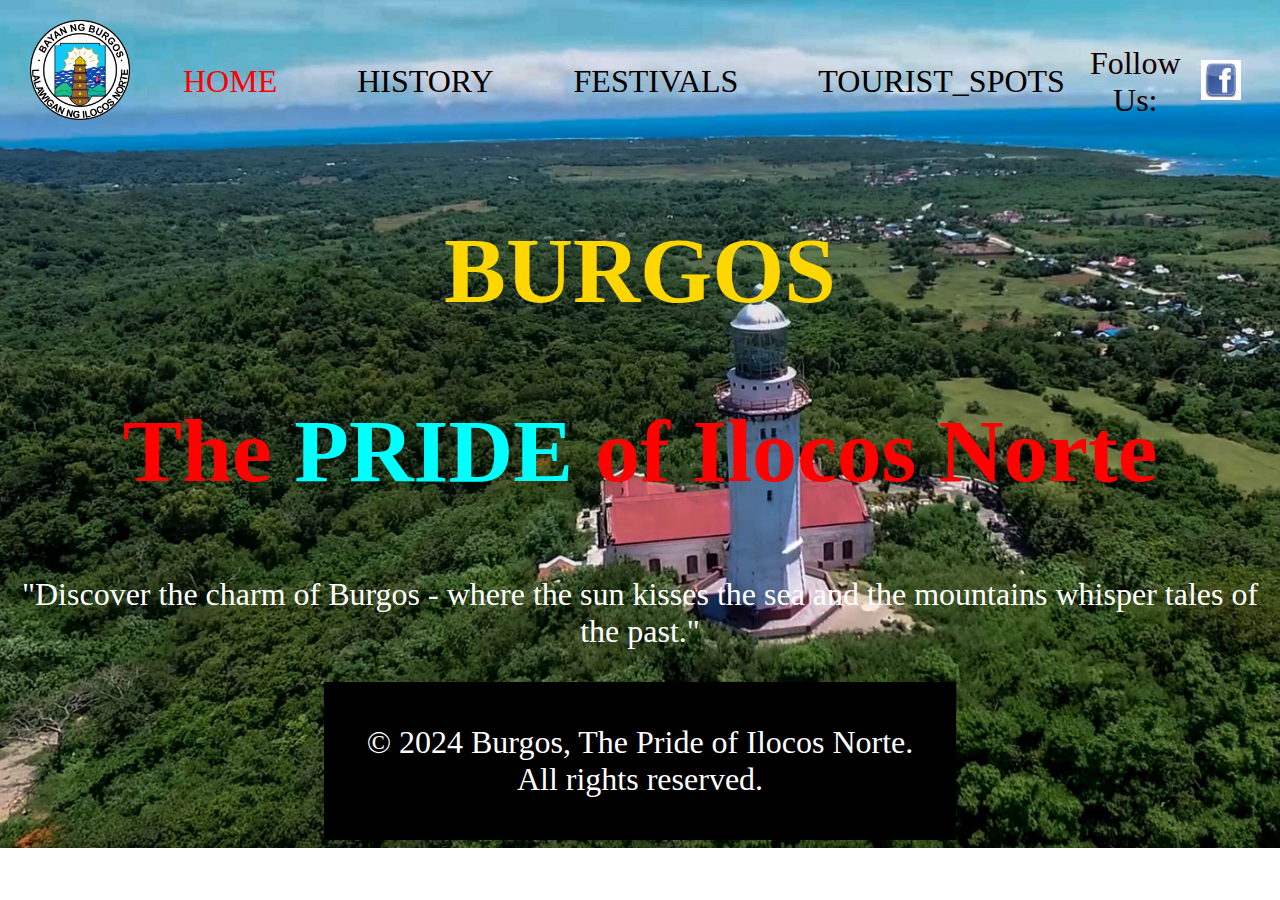
<file: index.html>
<!DOCTYPE html>
<html lang="en">
<head>
    <meta charset="UTF-8">
    <meta name="viewport" content="width=device-width, initial-scale=1.0">
    <title>Welcome to Burgos, Ilocos Norte</title>
    <link rel="stylesheet" href="style.css">
</head>
<body>
    <header>
        <div class="container">
            <a href="home" class="logo">
                <img src="images/Burgos_ilocos_norte_seal_logo.png" alt="Logo" class="logo-img">
            </a>
    
            <nav>
                <ul class="nav-links">
                    <li><a href="index.html" class="highlighted-link">HOME</a></li>
                    <li><a href="history.html">HISTORY</a></li>
                    <li><a href="festivals.html">FESTIVALS</a></li>
                    <li><a href="touristspots.html">TOURIST_SPOTS</a></li>
                </ul>
                <div class="social-icons">
                    <span>Follow Us:</span>
                    <a href="https://web.facebook.com/pages/Burgos-Ilocos-Norte/335715713111651" target="_blank">
                        <img src="images/OIP.jpg" alt="FacAebook" class="icon">
                    </a>
                </div>
            </nav>
        </div>
    
        <h1>BURGOS</h1>
        <h2>The <span class="highlight">PRIDE</span> of Ilocos Norte</h2>
        <p>"Discover the charm of Burgos - where the sun kisses the sea and the mountains whisper tales of the past."</p>
        
    </header>

    <footer>
        <div class="container">
            <p>&copy; 2024 Burgos, The Pride of Ilocos Norte. All rights reserved.</p>
        </div>
    </footer>
</body> 
</html>
</file>
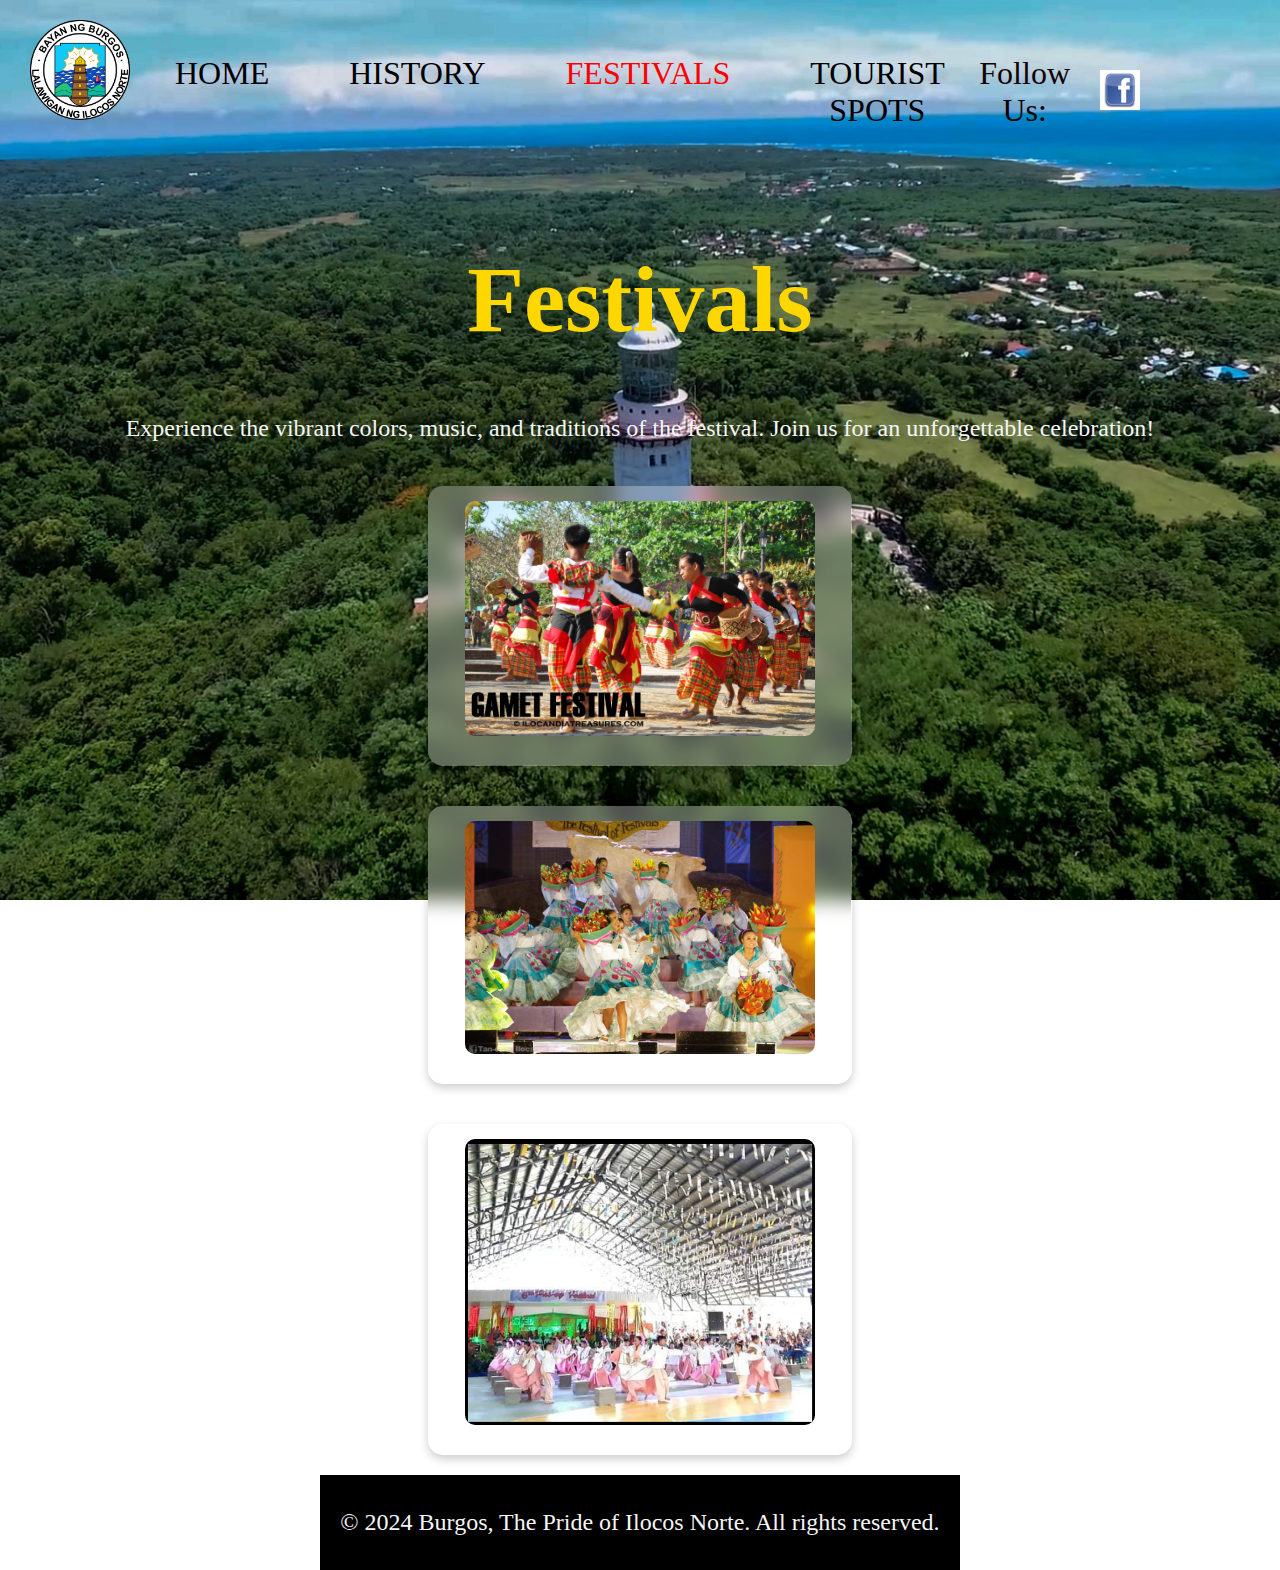
<file: festivals.html>
<!DOCTYPE html>
<html lang="en">
<head>
    <meta charset="UTF-8">
    <meta name="viewport" content="width=device-width, initial-scale=1.0">
    <title>Burgos Festivals</title>
    <link rel="stylesheet" href="festivals.css">
</head>
<body>
    <header>
        <div class="container">
            <a href="home" class="logo">
                <img src="images/Burgos_ilocos_norte_seal_logo.png" alt="Logo" class="logo-img">
            </a>

            <nav>
                <ul class="nav-links">
                    <li><a href="index.html">HOME</a></li>
                    <li><a href="history.html">HISTORY</a></li>
                    <li><a href="festivals.html" class="highlighted-link">FESTIVALS</a></li>
                    <li><a href="touristspots.html">TOURIST SPOTS</a></li>
                </ul>
                <div class="social-icons">
                    <span>Follow Us:</span>
                    <a href="https://web.facebook.com/pages/Burgos-Ilocos-Norte/335715713111651" target="_blank">
                        <img src="images/OIP.jpg" alt="Facebook" class="icon">
                    </a>
                </div>
            </nav>
        </div>


        <main>
            <section>
                <h1>Festivals</h1>
                <p>Experience the vibrant colors, music, and traditions of the festival. Join us for an unforgettable celebration!</p>
                
                <div class="festival-container">
                    <div class="festival-item">
                        <img src="images/gamet festival.jpg" alt="Gamet Festival" class="festival-image">
                        <p class="festival-description">The “black gold” of Burgos, Porphyra Marcosii, a species of seaweed found in northernmost Luzon, locally called “gamet”, was named after the late President Ferdinand E. Marcos. This purplish, blackish seaweed grows abundantly in the intertidal zone on the rocks and barnacles from November to March when the Northwest monsoon brings rainshowers, cold winds and big waves. Today, gamet has a high market demand not just because it has become a gourmet's delight but it is  known to contain high percentage of protein, iodine and vitamins A, B & C. Porphyra production in Ilocos remains underdeveloped because of lack of technology and resources. However, because it holds a better promise for a better livelihood, fisherfolks abandon fishing as they are attracted to gamet harvesting which is more profitable, even though it is a hazardous occupation.

                        For the adventurous, especially those in search for gustatory delights, Burgos is the town to visit. This picturesque town holds an annual festival to celebrate the uniquely delectable black gold of Ilocos; the gamet, which has acquired a celebrity status. The festival held in May includes parades with floats, street dancing and other forms of entertainment. The highlight of this celebration is the feasting on gamet dishes and other signature Ilocano dishes. This is an event you will always remember along with a lasting impression of the warm hospitality of the Ilocanos.</p>
                </div>
                    </div>
        
                <!-- Saniata Festival -->
                <div class="festival-container">
                    <div class="festival-item">
                        <img src="images/saniata burgos.jpg" alt="Saniata Festival" class="festival-image">
                        <p class="festival-description">The Saniata Festival, also known as the Dragon Fruit Festival, is an annual celebration held in Burgos, Ilocos Norte, Philippines. It showcases the town's flourishing dragon fruit industry, which has become its agricultural pride and a source of livelihood for many locals. The festival derives its name from the Ilocano word "Saniata," meaning "radiant" or "bright," symbolizing the vibrant energy and optimism of the community.

                        This colorful event features activities such as trade fairs displaying dragon fruit products, culinary contests highlighting innovative dragon fruit recipes, parades with creative floats, cultural performances, and pageants. Visitors also have the opportunity to tour dragon fruit farms, learn about the crop's cultivation, and appreciate its significance to the local economy.
                    
                        The Saniata Festival not only celebrates Burgos' agricultural success but also promotes tourism, unity, and cultural pride, making it a highly anticipated event for locals and visitors alike.</p>
                    </div>
                </div>
        
                <!-- Pul-Oy Festival -->
                <div class="festival-container">
                    <div class="festival-item">
                        <img src="images/Screenshot 2024-11-15 212844.png" alt="Pul-Oy Festival" class="festival-image">
                        <div class="festival-description">
                            <p>The Pul-oy Festival, also known as the Windmill Festival, is an annual celebration held in Burgos, Ilocos Norte, Philippines, to honor the town's prominent windmills and its commitment to renewable energy. The festival takes its name from the Ilocano term "Pul-oy," which refers to the natural power of wind, symbolizing the town's embrace of sustainable energy through its wind farm.

                        The festival features a variety of activities, including guided tours of the windmills, parades with vibrant street dances, trade fairs showcasing local products, and educational programs on renewable energy and environmental conservation. Traditional music, dances, and cultural performances add to the festive atmosphere, while sports events and community activities foster unity and pride.
                    
                        The Pul-oy Festival highlights Burgos' achievements in clean energy, making it a unique celebration that blends cultural heritage with modern environmental awareness. It attracts tourists, energy advocates, and locals, all coming together to celebrate the power of wind and the town's forward-thinking approach to sustainability.</p>
                    </div>
                </div>
            </section>
        </main>
    </header>
    <footer>
        <div class="container">
            <p>&copy; 2024 Burgos, The Pride of Ilocos Norte. All rights reserved.</p>
        </div>
    </footer>
</body>
</html>
</file>
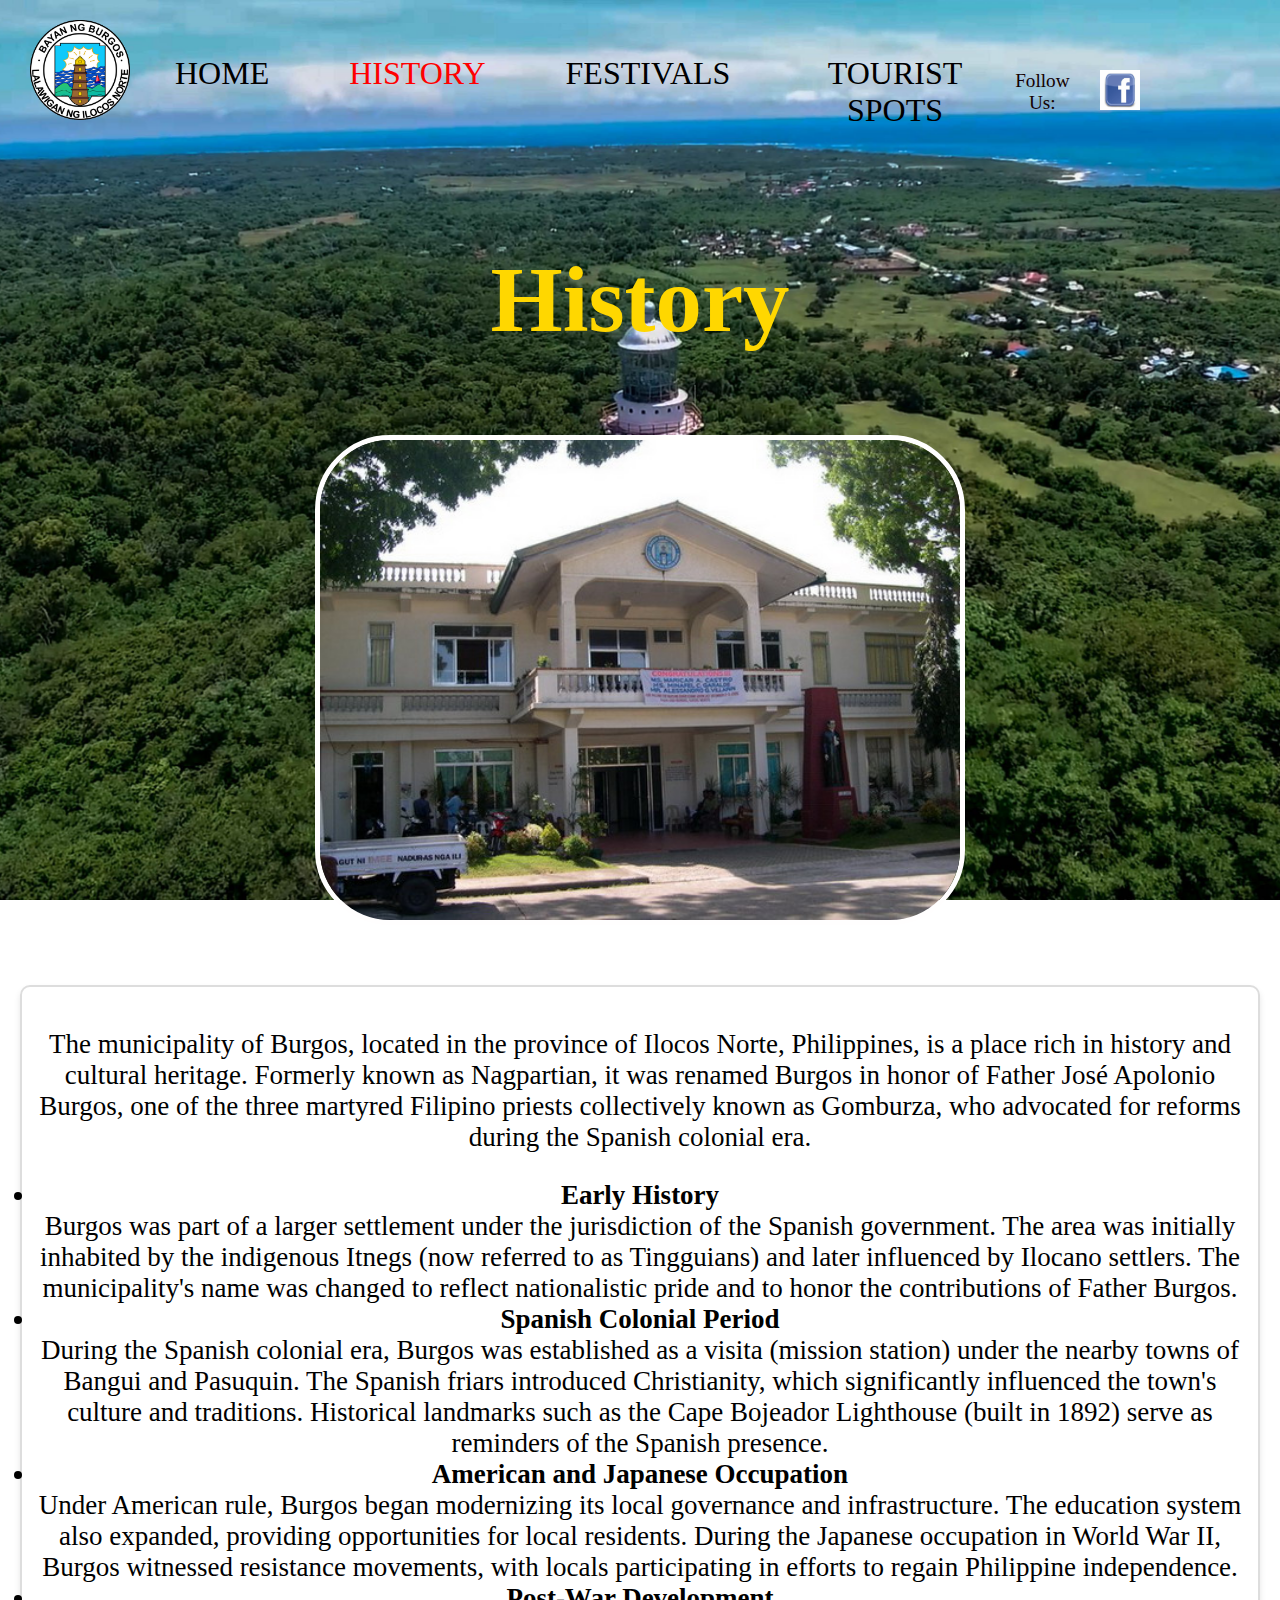
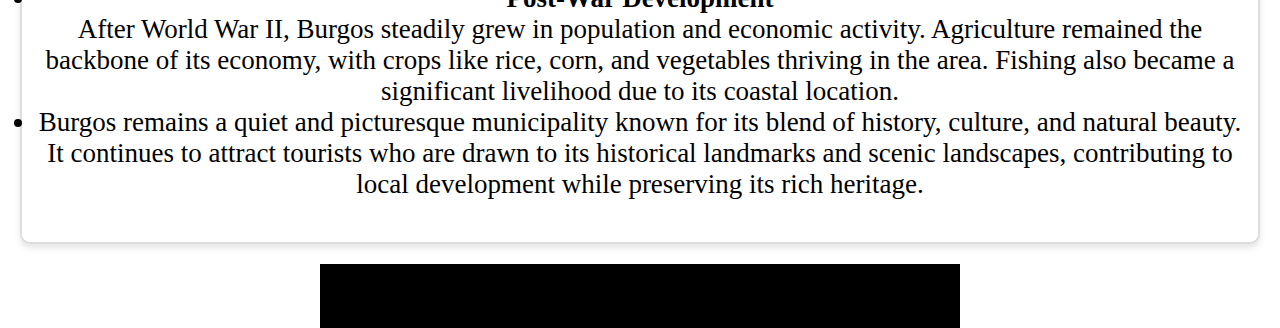
<file: history.html>
<!DOCTYPE html>
<html lang="en">
<head>
    <meta charset="UTF-8">
    <meta name="viewport" content="width=device-width, initial-scale=1.0">
    <title>Burgos History</title>
    <link rel="stylesheet" href="history.css">
</head>
<body>
    <header>
        <div class="container">
            <a href="home" class="logo">
                <img src="images/Burgos_ilocos_norte_seal_logo.png" alt="Logo" class="logo-img">
            </a>

            <nav>
                <ul class="nav-links">
                    <li><a href="index.html">HOME</a></li>
                    <li><a href="history.html" class="highlighted-link">HISTORY</a></li>
                    <li><a href="festivals.html">FESTIVALS</a></li>
                    <li><a href="touristspots.html">TOURIST SPOTS</a></li>
                </ul>
                <div class="social-icons">
                    <span>Follow Us:</span>
                    <a href="https://web.facebook.com/pages/Burgos-Ilocos-Norte/335715713111651" target="_blank">
                        <img src="images/OIP.jpg" alt="Facebook" class="icon">
                    </a>
                </div>
            </nav>
        </div>

        <h1>History</h1>
        <div class="history-container">
            <img src="images/municipal hall blogspot.jpg" alt="History Image" class="history-image">
            <div class="history-description">
                <p>The municipality of Burgos, located in the province of Ilocos Norte, Philippines, is a place rich in history and cultural heritage. Formerly known as Nagpartian, it was renamed Burgos in honor of Father José Apolonio Burgos, one of the three martyred Filipino priests collectively known as Gomburza, who advocated for reforms during the Spanish colonial era.

                   <li><strong>Early History</strong></li>
                    Burgos was part of a larger settlement under the jurisdiction of the Spanish government. The area was initially inhabited by the indigenous Itnegs (now referred to as Tingguians) and later influenced by Ilocano settlers. The municipality's name was changed to reflect nationalistic pride and to honor the contributions of Father Burgos.
                    
                    <li><strong>Spanish Colonial Period</strong></li>
                    During the Spanish colonial era, Burgos was established as a visita (mission station) under the nearby towns of Bangui and Pasuquin. The Spanish friars introduced Christianity, which significantly influenced the town's culture and traditions. Historical landmarks such as the Cape Bojeador Lighthouse (built in 1892) serve as reminders of the Spanish presence.
                    
                    <li><strong>American and Japanese Occupation</strong></li>
                    Under American rule, Burgos began modernizing its local governance and infrastructure. The education system also expanded, providing opportunities for local residents. During the Japanese occupation in World War II, Burgos witnessed resistance movements, with locals participating in efforts to regain Philippine independence.
                    
                    <li><strong>Post-War Development</strong></li>
                    After World War II, Burgos steadily grew in population and economic activity. Agriculture remained the backbone of its economy, with crops like rice, corn, and vegetables thriving in the area. Fishing also became a significant livelihood due to its coastal location. 
                
                    <li>Burgos remains a quiet and picturesque municipality known for its blend of history, culture, and natural beauty. It continues to attract tourists who are drawn to its historical landmarks and scenic landscapes, contributing to local development while preserving its rich heritage.</li></p>
            </div>
        </div>    
    </header>

    <footer>
        <div class="container">
            <p>&copy; 2024 Burgos, The Pride of Ilocos Norte. All rights reserved.</p>
        </div>
    </footer>
</body> 
</html>
</file>
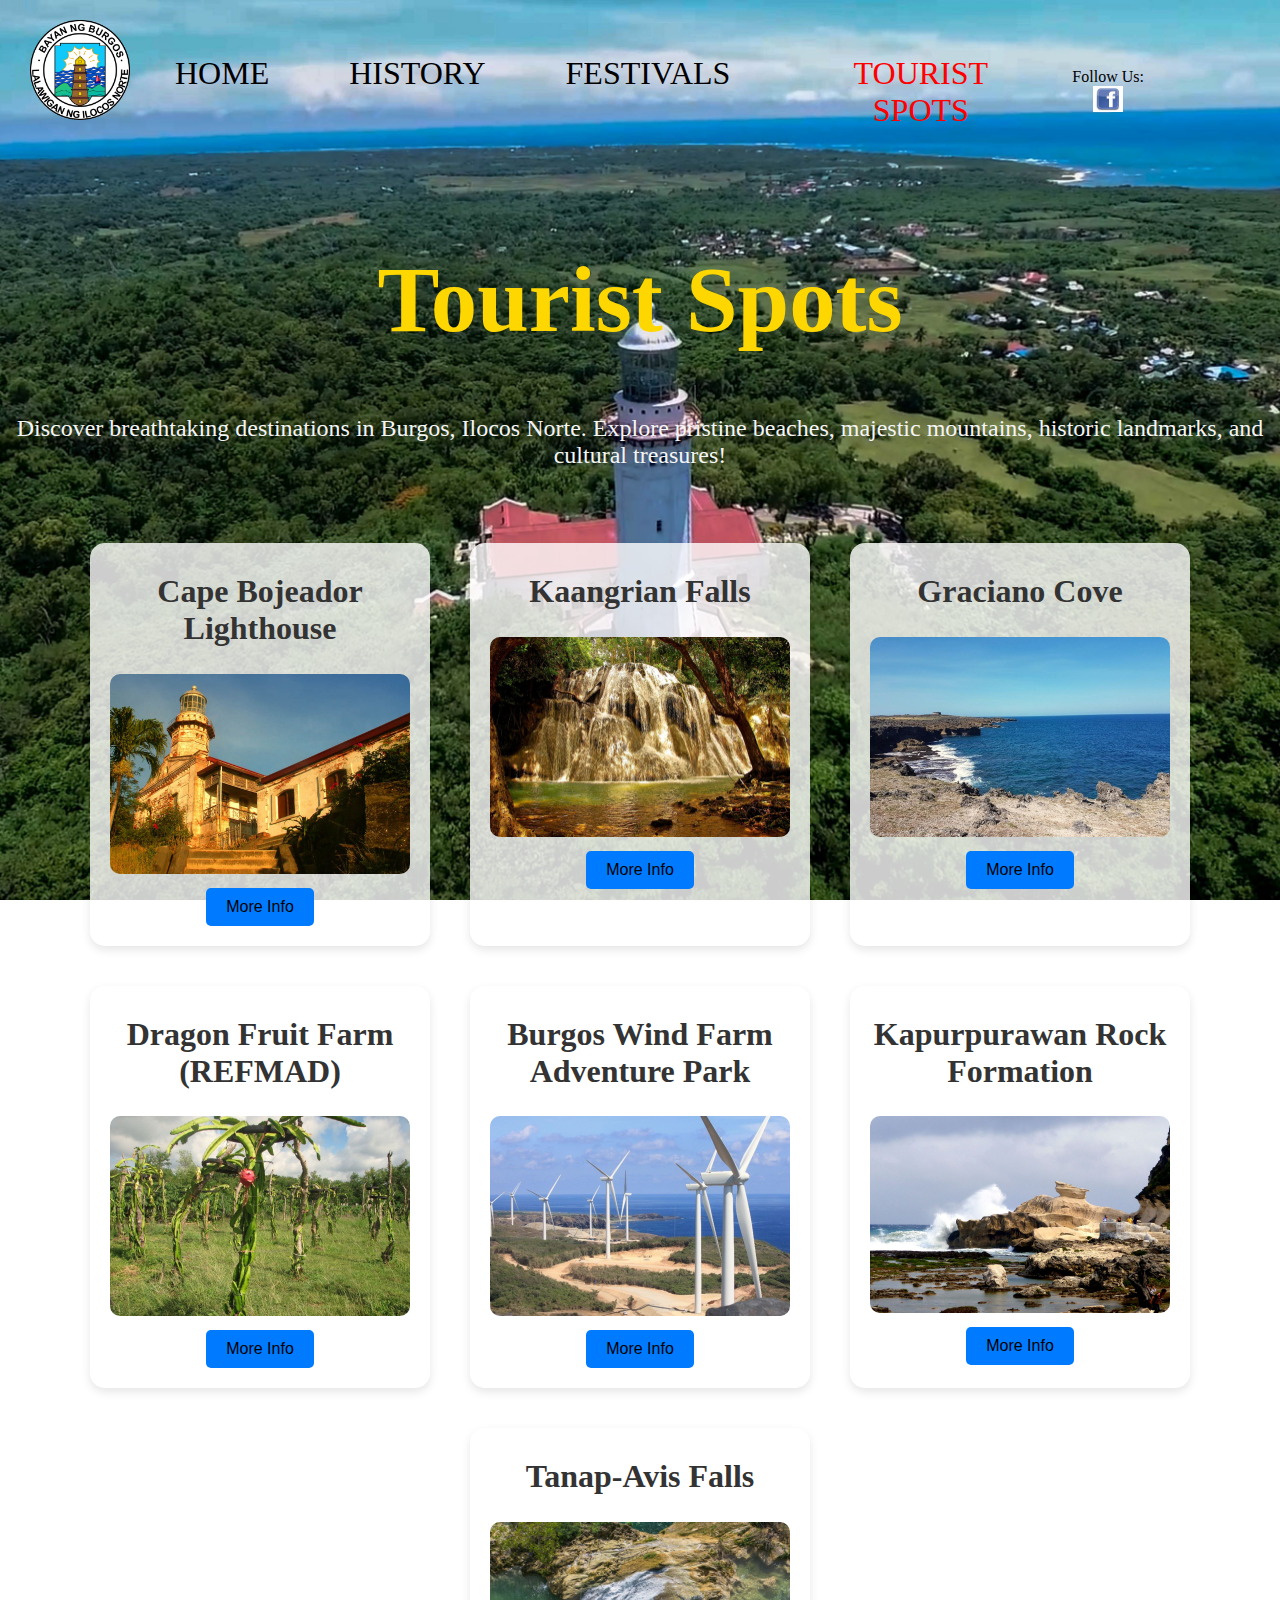
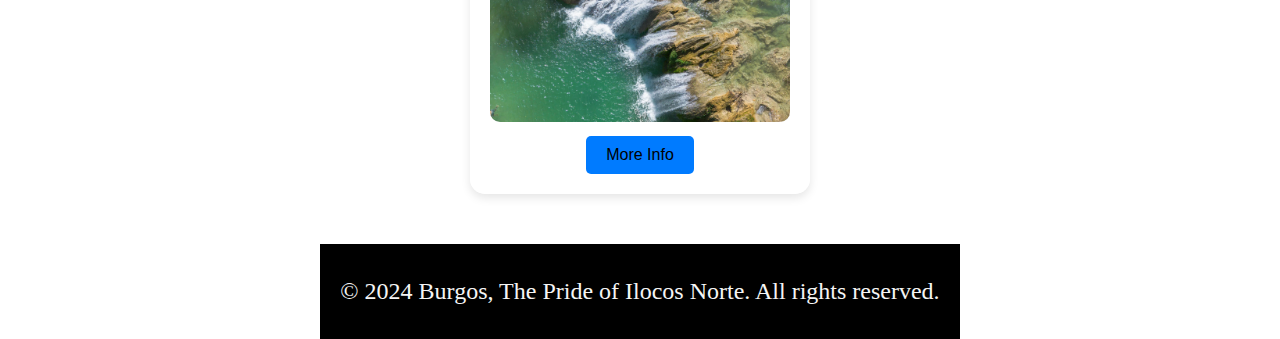
<file: touristspots.html>
<!DOCTYPE html>
<html lang="en">
<head>
    <meta charset="UTF-8">
    <meta name="viewport" content="width=device-width, initial-scale=1.0">
    <title>Burgos Tourist Spots</title>
    <link rel="stylesheet" href="touristspots.css">
</head>
<body>
    <header>
        <div class="container">
            <a href="home" class="logo">
                <img src="images/Burgos_ilocos_norte_seal_logo.png" alt="Logo" class="logo-img">
            </a>
            <nav>
                <ul class="nav-links">
                    <li><a href="index.html">HOME</a></li>
                    <li><a href="history.html">HISTORY</a></li>
                    <li><a href="festivals.html">FESTIVALS</a></li>
                    <li><a href="touristspots.html" class="highlighted-link">TOURIST SPOTS</a></li>
                </ul>
                <div class="social-icons">
                    <span>Follow Us:</span>
                    <a href="https://web.facebook.com/pages/Burgos-Ilocos-Norte/335715713111651" target="_blank">
                        <img src="images/OIP.jpg" alt="Facebook" class="icon">
                    </a>
                </div>
            </nav>
        </div>
        <h1>Tourist Spots</h1>
        <p>Discover breathtaking destinations in Burgos, Ilocos Norte. Explore pristine beaches, majestic mountains, historic landmarks, and cultural treasures!</p>
    </header>

    <main>
        <section class="tourist-spot">
            <h2>Cape Bojeador Lighthouse</h2>
            <img src="images/cape.png" alt="Cape Bojeador Lighthouse" class="spot-img">
            <button class="more-info">More Info</button>
            <div class="description">
                <p>The Cape Bojeador Lighthouse is a 65-foot-tall octagonal stone tower and the oldest operating lighthouse in the Philippines. Built during the Spanish Colonial period, it still guides vessels navigating the West Philippine Sea.</p>
            </div>
        </section>
        <section class="tourist-spot">
            <h2>Kaangrian Falls</h2>
            <img src="images/kaangrian.png" alt="Kaangrian Falls" class="spot-img">
            <button class="more-info">More Info</button>
            <div class="description">
                <p>Kaangrian Falls is a multi-layered waterfall with sparkling pools formed by limestone deposits. Located in Barangay Agaga, it is a must-see natural wonder for its breathtaking beauty and rich biodiversity.</p>
            </div>
        </section>
        <section class="tourist-spot">
            <h2>Graciano Cove</h2>
            <img src="images/graciano.png" alt="Graciano Cove" class="spot-img">
            <button class="more-info">More Info</button>
            <div class="description">
                <p>Graciano Cove, a hidden gem near Cape Bojeador Lighthouse, is known for its deep blue waters, stunning coastal cliffs, and serene beach lagoon. Perfect for adventurers and nature lovers alike.</p>
            </div>
        </section>
        <section class="tourist-spot">
            <h2>Dragon Fruit Farm (REFMAD)</h2>
            <img src="images/dragon fruit.png" alt="Dragon Fruit Farm" class="spot-img">
            <button class="more-info">More Info</button>
            <div class="description">
                <p>The REFMAD Dragon Fruit Farm in Barangay Paayas offers an immersive farm tourism experience. Visitors can enjoy dragon fruit picking, savor organic products, and relax in its cabanas and swimming pool.</p>
            </div>
        </section>
        <section class="tourist-spot">
            <h2>Burgos Wind Farm Adventure Park</h2>
            <img src="images/burgoswindfarm.png" alt="Burgos Wind Farm" class="spot-img">
            <button class="more-info">More Info</button>
            <div class="description">
                <p>The Burgos Wind Farm, the largest in Southeast Asia, is both an adventure park and a renewable energy site. Spanning 600 hectares, it offers stunning views and eco-tourism activities.</p>
            </div>
        </section>
        <section class="tourist-spot">
            <h2>Kapurpurawan Rock Formation</h2>
            <img src="images/kapurpurawan.png" alt="Kapurpurawan Rock Formation" class="spot-img">
            <button class="more-info">More Info</button>
            <div class="description">
                <p>This white limestone formation in Barangay Poblacion is a natural masterpiece shaped by the sea and wind. Visitors can enjoy its beauty from a distance while appreciating its geological significance.</p>
            </div>
        </section>
        <section class="tourist-spot">
            <h2>Tanap-Avis Falls</h2>
            <img src="images/avis.jpg" alt="Tanap-Avis Falls" class="spot-img">
            <button class="more-info">More Info</button>
            <div class="description">
                <p>Tanap-Avis Falls is a hidden paradise known for its vibrant colors and serene environment. Located in the forest, it offers a tranquil escape for hiking and swimming enthusiasts.</p>
            </div>
        </section>
    </main>

    <script>
        const buttons = document.querySelectorAll('.more-info');
        const descriptions = document.querySelectorAll('.description');

        buttons.forEach((button, index) => {
            button.addEventListener('click', () => {
                descriptions[index].classList.toggle('active');
            });
        });
    </script>
    <footer>
        <div class="container">
            <p>&copy; 2024 Burgos, The Pride of Ilocos Norte. All rights reserved.</p>
        </div>
    </footer>
</body>
</html>
</file>
<file: style.css>
body {
    background-image: url(images/7db9091908ab719187a2842ff90ce454.jpg);
    height: 110%;
    background-repeat: no-repeat;
    background-size: cover;
}

nav {
    display: flex;
    justify-content: space-between;
    align-items: center;
    padding: 10px 100px;
    position: relative;
    z-index: 1;
}

.logo {
    position: absolute;
    top: 20px;
    left: 30px;
    z-index: 0;
}

.logo-img {
    width: 100px;
    height: auto;
}

nav ul {
    list-style-type: none;
    margin: 0;
    padding: 0;
    display: flex;
}

nav li {
    margin-left: 30px;
}

nav li a {
    display: block;
    color: black;
    text-align: center;
    padding: 25px 25px;
    text-decoration: none;
    font-size: 2rem;
}

nav li a:hover {
    background-color: purple;
    transform: scale(1.1);
    font-size: 150%;
}

nav li a:active, nav li a:focus {
    color: purple;
    background-color: transparent;
}

.container {
    text-align: center;
    padding: 20px;
}

.highlighted-link {
    color: red;
}

h1 {
    font-size: 5.8rem;
    color: gold ;
    text-align: center;
    font-family: Segoe Script;
}

h2 {
    font-size: 5.6rem;
    color: rgb(255, 1, 1);
    text-align: center;
}
h1 .highlight {
    color: yellow;
    font-family: Algerian;
}

h2 .highlight {
    color:aqua;
}

p {
    font-size: 2rem;
    color: #ffffff;
    text-align: center;
}

.social-icons {
    display: flex;
    justify-content: flex-end;
    align-items: center;
    width: 100%;
    padding-right: 20px;
}

.social-icons span {
    color: #140101;
    font-size: 2rem;
    margin-right: 10px;
}

.icon {
    width: 40px;
    height: 40px;
    margin-left: 10px;
    transition: transform 0.3s ease;
}

.icon:hover {
    transform: scale(1.1);
}

footer {
    background-color:rgb(0, 0, 0);
    color: black;
    text-align: center;
    padding: 10px 0;
    font-size: 14px;
    position: relative;
    width: 50%;
    margin: 0 auto;
}

footer .container {
    max-width: 1200px;
    margin: 0 auto;
    padding: 0 20px;
}
</file>
<file: festivals.css>
body {
    background-image: url(images/7db9091908ab719187a2842ff90ce454.jpg);
    background-repeat: no-repeat;
    background-size: cover;
    background-position: center;
    background-attachment: fixed;
    margin: 0;
    height: 100vh;
}

nav {
    display: flex;
    justify-content: space-between;
    align-items: center;
    padding: 10px 100px;
    position: relative;
    z-index: 1;
}

.logo {
    position: absolute;
    top: 20px;
    left: 30px;
    z-index: 0;
}

.logo-img {
    width: 100px;
    height: auto;
}

nav ul {
    list-style-type: none;
    margin: 0;
    padding: 0;
    display: flex;
}

nav li {
    margin-left: 30px;
}

nav li a {
    display: block;
    color: black;
    text-align: center;
    padding: 25px 25px;
    text-decoration: none;
    font-size: 2rem;
}

nav li a:hover {
    background-color: purple;
    transform: scale(1.1);
    font-size: 150%;
}

nav li a:active,
nav li a:focus {
    color: purple;
    background-color: transparent;
}

.container {
    text-align: center;
    padding: 20px;
}

.highlighted-link {
    color: red;
}

.social-icons {
    display: flex;
    justify-content: flex-end;
    align-items: center;
    width: 100%;
    padding-right: 20px;
}

.social-icons span {
    color: #140101;
    font-size: 2rem;
    margin-right: 10px;
}

.icon {
    width: 40px;
    height: 40px;
    margin-left: 10px;
    transition: transform 0.3s ease;
}

.icon:hover {
    transform: scale(1.1);
}

.container {
    text-align: center;
    padding: 20px;
  }
  
  .festival-container {
    display: flex;
    flex-wrap: wrap;
    justify-content: center;
    gap: 20px;
    padding: 20px;
  }
  
  .festival-item {
    flex: 0 1 calc(33.333% - 20px);
    max-width: 1000px;
    background: rgba(255, 255, 255, 0.3);
    border-radius: 15px;
    backdrop-filter: blur(10px);
    box-shadow: 0 4px 10px rgba(0, 0, 0, 0.2);
    padding: 15px;
    display: flex;
    flex-direction: column;
    align-items: center;
    position: relative;
  }
  
  .festival-image {
    width: 350%; /* Slightly bigger image */
    max-width: 350px; /* Increase max-width */
    height: auto;
    border-radius: 10px;
    margin-bottom: 15px;
    cursor: pointer;
  }
  
  .festival-description {
    font-size: 1.5rem;
    line-height: 1.8;
    text-align: justify;
    color: #fffefe;
    display: none; /* Hide description initially */
    padding: 10px;
    border-radius: 10px;
    background: rgba(7, 0, 0, 0.8);
    margin-top: 10px;
    text-align: center;
    width: 100%;
    max-width: 1000px; /* Set max-width for description */
  }
  
  .festival-item:hover .festival-description {
    display: block; /* Show description on hover */
  }
  

h1 {
    font-size: 5.8rem;
    color: gold ;
    text-align: center;
    font-family: Segoe Script;
}

p{
    font-size: 1.5rem;
    color: whitesmoke;
    text-align: center;
}

footer {
    background-color:rgb(0, 0, 0);
    color: black;
    text-align: center;
    padding: 10px 0;
    font-size: 14px;
    position: relative;
    width: 50%;
    margin: 0 auto;
}

footer .container {
    max-width: 1200px;
    margin: 0 auto;
    padding: 0 20px;
}
</file>
<file: history.css>
body {
    background-image: url(images/7db9091908ab719187a2842ff90ce454.jpg);
    background-repeat: no-repeat;
    background-size: cover;
    background-position: center;
    background-attachment: fixed;
    margin: 0;
    height: 100vh;
}

nav {
    display: flex;
    justify-content: space-between;
    align-items: center;
    padding: 10px 100px;
    position: relative;
    z-index: 1;
}

.logo {
    position: absolute;
    top: 20px;
    left: 30px;
    z-index: 0;
}

.logo-img {
    width: 100px;
    height: auto;
    
}

nav ul {
    list-style-type: none;
    margin: 0;
    padding: 0;
    display: flex;
}

nav li {
    margin-left: 30px;
}

nav li a {
    display: block;
    color: black;
    text-align: center;
    padding: 25px 25px;
    text-decoration: none;
    font-size: 2rem;
}

nav li a:hover {
    background-color: purple;
    color: white;
    border-radius: 5px;
}

.highlighted-link {
    color: red;
}

.container {
    text-align: center;
    padding: 20px;
}

h1 {
    font-size: 5.8rem;
    color: gold ;
    text-align: center;
    font-family: Segoe Script;
}

.history-image {
    width: 50%;
    height: auto;
    border-radius: 75px;
    border: 5px solid #fffefe;
    display: block;
    margin: 20px auto;
}

.history-container {
    display: flex;
    justify-content: center;
    align-items: center;
    flex-direction: column;
    text-align: center;
    min-height: 100vh;
    gap: 20px;
    overflow: hidden;
}

.history-description {
   
    font-size: 27px;
    border: 2px solid #ddd;
    border-radius: 10px;
    margin: 20px;
    padding: 15px;
    background-color: rgba(255, 255, 255, 0.8);
    box-shadow: 0 4px 6px rgba(0, 0, 0, 0.1);
}

.glass-background {
    background: rgba(255, 255, 255, 0.6);
    backdrop-filter: blur(10px);
    border-radius: 10px;
    padding: 15px;
    box-shadow: 0 4px 10px rgba(0, 0, 0, 0.2);
    color: #333;
    line-height: 1.6;
    font-size: 16px;
    text-align: center;
}

.social-icons {
    display: flex;
    justify-content: flex-end;
    align-items: center;
    padding-right: 20px;
}

.social-icons span {
    color: #140101;
    font-size: 1.2rem;
    margin-right: 10px;
}

.icon {
    width: 40px;
    height: 40px;
    margin-left: 10px;
    transition: transform 0.3s ease;
}

.icon:hover {
    transform: scale(1.1);
}

footer {
    background-color:rgb(0, 0, 0);
    color: black;
    text-align: center;
    padding: 10px 0;
    font-size: 14px;
    position: relative;
    width: 50%;
    margin: 0 auto;
}

footer .container {
    max-width: 1200px;
    margin: 0 auto;
    padding: 0 20px;
}
</file>
<file: touristspots.css>
body {
    background-image: url(images/7db9091908ab719187a2842ff90ce454.jpg);
    background-repeat: no-repeat;
    background-size: cover;
    background-position: center;
    background-attachment: fixed;
    margin: 0;
    height: 100vh;
}

nav {
    display: flex;
    justify-content: space-between;
    align-items: center;
    padding: 10px 100px;
    position: relative;
    z-index: 1;
}

.logo {
    position: absolute;
    top: 20px;
    left: 30px;
    z-index: 0;
}

.logo-img {
    width: 100px;
    height: auto;
}

nav ul {
    list-style-type: none;
    margin: 0;
    padding: 0;
    display: flex;
}

nav li {
    margin-left: 30px;
}

nav li a {
    display: block;
    color: black;
    text-align: center;
    padding: 25px 25px;
    text-decoration: none;
    font-size: 2rem;
}

nav li a:hover {
    background-color: purple;
    transform: scale(1.1);
    font-size: 150%;
}

nav li a:active, nav li a:focus {
    color: purple;
    background-color: transparent;
}

.highlighted-link {
    color: red;
}

.container {
    text-align: center;
    padding: 20px;
}

main {
    padding: 30px 10px;
    display: flex;
    flex-wrap: wrap;
    justify-content: center;
}

.tourist-spot {
    background-color: rgba(255, 255, 255, 0.8);
    border-radius: 15px;
    width: 300px;
    margin: 20px;
    padding: 20px;
    text-align: center;
    box-shadow: 0 4px 10px rgba(0, 0, 0, 0.1);
}

h1 {
    font-size: 5.8rem;
    color: gold ;
    text-align: center;
    font-family: Segoe Script;
}
p{
    font-size: 1.5rem;
    color: whitesmoke;
    text-align: center;
}

h2 {
    font-size: 2rem;
    margin-top: 10px;
    color: #333;
}

.spot-img {
    width: 100%;
    height: auto;
    max-height: 200px;
    object-fit: cover;
    border-radius: 10px;
    transition: transform 0.3s ease;
}

.spot-img:hover {
    transform: scale(1.05);
}

.more-info {
    background-color: #007BFF;
    color: rgb(0, 0, 0);
    border: none;
    padding: 10px 20px;
    border-radius: 5px;
    cursor: pointer;
    margin-top: 10px;
    font-size: 1rem;
}

.more-info:hover {
    background-color: #ffffff;
}

.description {
    display: none;
    margin-top: 15px;
    background-color: rgba(0, 0, 0, 0.9);
    padding: 15px;
    border-radius: 10px;
    box-shadow: 0 2px 5px rgba(0, 0, 0, 0.1);
}

.description.active {
    display: block;
}

.social-icons .icon {
    width: 30px;
    height: auto;
    transition: transform 0.3s ease;
}

.social-icons .icon:hover {
    transform: scale(1.1);
}

@media (max-width: 768px) {
    main {
        flex-direction: column;
    }

    .tourist-spot {
        width: 90%;
        margin: 10px auto;
    }

    .spot-img {
        max-height: 150px;
    }

    .more-info {
        font-size: 0.9rem;
    }

    .social-icons .icon {
        width: 25px;
    }
}

footer {
    background-color:rgb(0, 0, 0);
    color: black;
    text-align: center;
    padding: 10px 0;
    font-size: 14px;
    position: relative;
    width: 50%;
    margin: 0 auto;
}

footer .container {
    max-width: 1200px;
    margin: 0 auto;
    padding: 0 20px;
}
</file>
